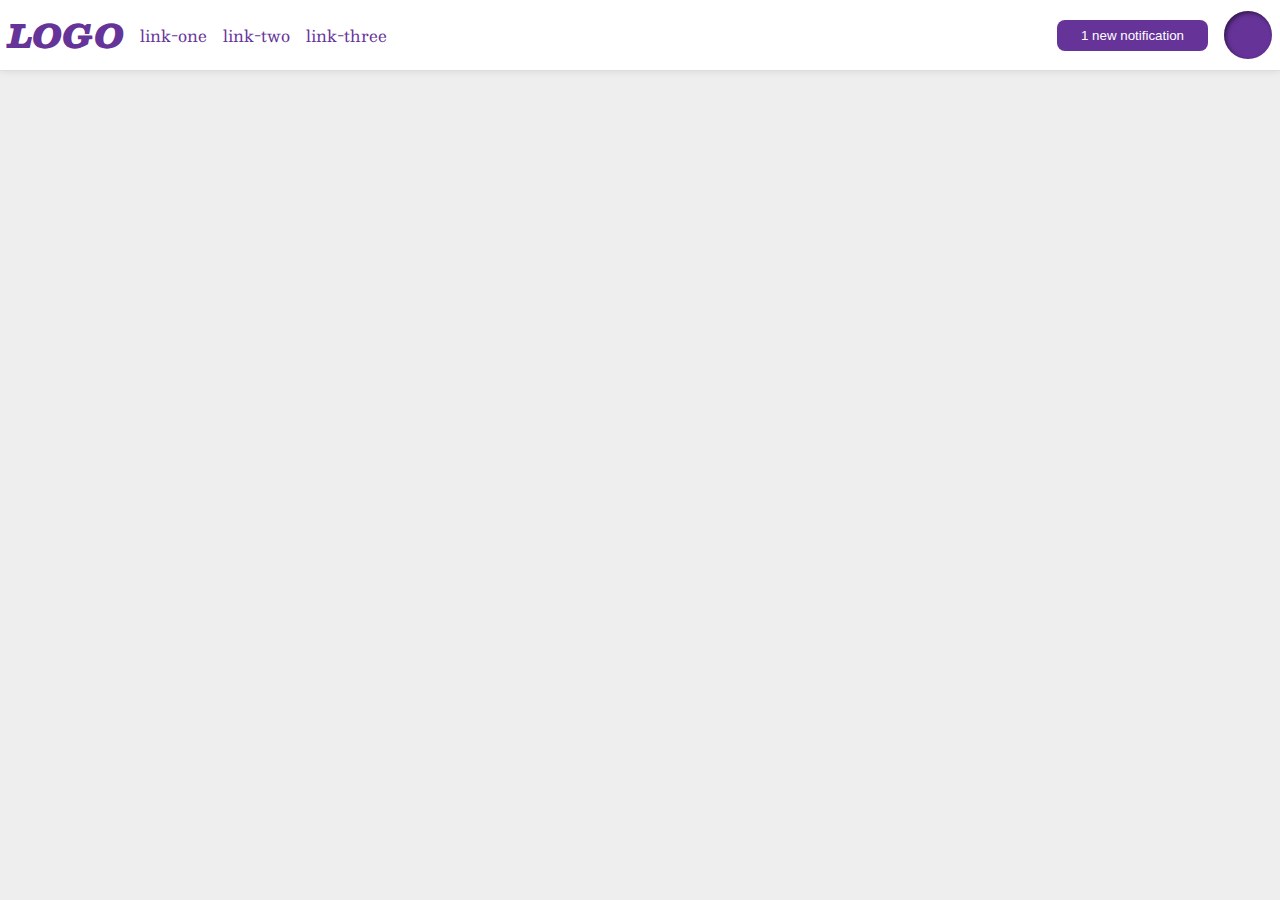
<file: flex/03-flex-header-2/index.html>
<!DOCTYPE html>
<html lang="en">
  <head>
    <meta charset="UTF-8">
    <meta http-equiv="X-UA-Compatible" content="IE=edge">
    <meta name="viewport" content="width=device-width, initial-scale=1.0">
    <title>Flex Header 2</title>
    <link rel="stylesheet" href="style.css">
  </head>
  <body>
    <div class="header">
      <div class="left-items">
        <div class="logo">
          LOGO
        </div>
        <ul class="links">
          <li><a href="google.com">link-one</a></li>
          <li><a href="google.com">link-two</a></li>
          <li><a href="google.com">link-three</a></li>
        </ul>
      </div>
      <div class="right-items">
        <button class="notifications">
          1 new notification
        </button>
        <div class="profile-image"></div>
      </div>
      </div>
  </body>
</html>
</file>
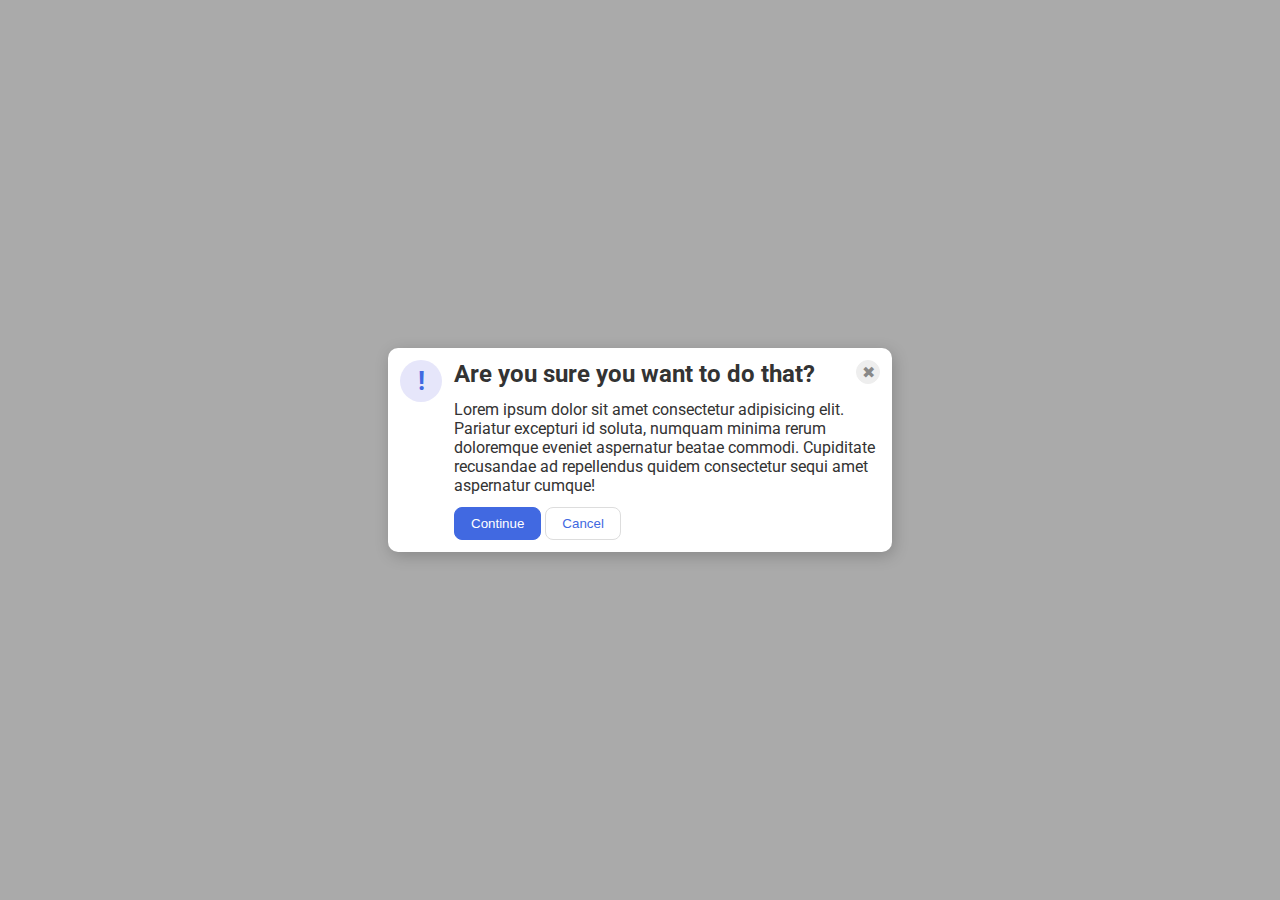
<file: flex/05-flex-modal/index.html>
<!DOCTYPE html>
<html lang="en">
  <head>
    <meta charset="UTF-8">
    <meta http-equiv="X-UA-Compatible" content="IE=edge">
    <meta name="viewport" content="width=device-width, initial-scale=1.0">
    <link rel="stylesheet" href="style.css">
    <title>Modal</title>
  </head>
  <body>
    <div class="modal">
      <div class="icon">!</div>
      <div class="contents">
        <div class="header-and-button">
          <div class="header">Are you sure you want to do that?</div>
          <button class="close-button">✖</button>
        </div>
        <div class="text">Lorem ipsum dolor sit amet consectetur adipisicing elit. Pariatur excepturi id soluta, numquam minima rerum doloremque eveniet aspernatur beatae commodi. Cupiditate recusandae ad repellendus quidem consectetur sequi amet aspernatur cumque!</div>
        <div class="buttons">
          <button class="continue">Continue</button>
          <button class="cancel">Cancel</button>
        </div>
      </div>
    </div>
  </body>
</html>
</file>
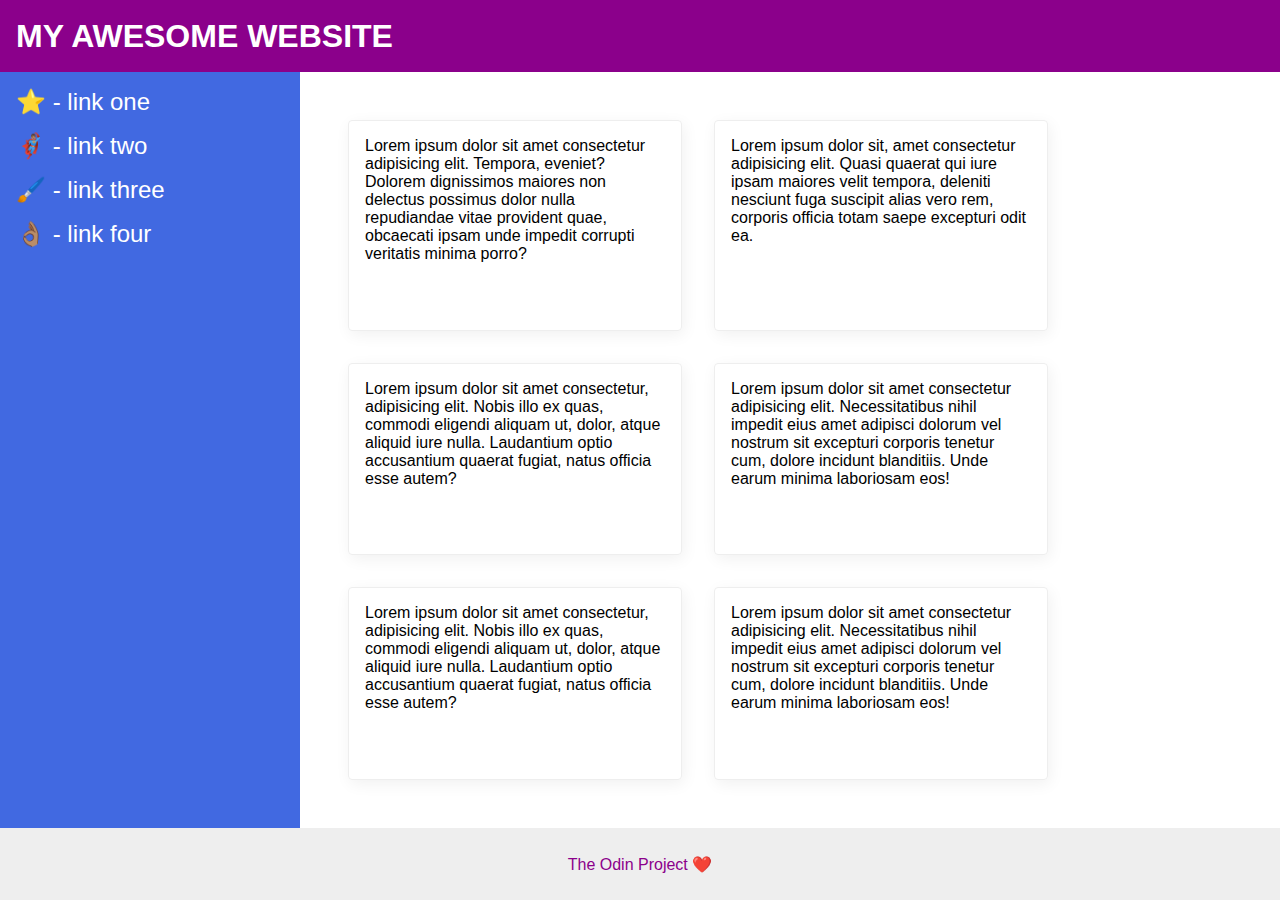
<file: flex/07-flex-layout-2/index.html>
<!DOCTYPE html>
<html lang="en">
  <head>
    <meta charset="UTF-8">
    <meta http-equiv="X-UA-Compatible" content="IE=edge">
    <meta name="viewport" content="width=device-width, initial-scale=1.0">
    <title>The Holy Grail</title>
    <link rel="stylesheet" href="style.css">
  </head>
  <body>
    <div class="header">
      MY AWESOME WEBSITE
    </div>
    
    <div class="sidebar-and-cards">
      <div class="sidebar">
        <ul>
          <li><a href="#">⭐ - link one</a></li>
          <li><a href="#">🦸🏽‍♂️ - link two</a></li>
          <li><a href="#">🖌️ - link three</a></li>
          <li><a href="#">👌🏽 - link four</a></li>
        </ul>
      </div>
  
      <div class="cards">
        <div class="card">Lorem ipsum dolor sit amet consectetur adipisicing elit. Tempora, eveniet? Dolorem dignissimos maiores non delectus possimus dolor nulla repudiandae vitae provident quae, obcaecati ipsam unde impedit corrupti veritatis minima porro?</div>
        <div class="card">Lorem ipsum dolor sit, amet consectetur adipisicing elit. Quasi quaerat qui iure ipsam maiores velit tempora, deleniti nesciunt fuga suscipit alias vero rem, corporis officia totam saepe excepturi odit ea.</div>
        <div class="card">Lorem ipsum dolor sit amet consectetur, adipisicing elit. Nobis illo ex quas, commodi eligendi aliquam ut, dolor, atque aliquid iure nulla. Laudantium optio accusantium quaerat fugiat, natus officia esse autem?</div>
        <div class="card">Lorem ipsum dolor sit amet consectetur adipisicing elit. Necessitatibus nihil impedit eius amet adipisci dolorum vel nostrum sit excepturi corporis tenetur cum, dolore incidunt blanditiis. Unde earum minima laboriosam eos!</div>
        <div class="card">Lorem ipsum dolor sit amet consectetur, adipisicing elit. Nobis illo ex quas, commodi eligendi aliquam ut, dolor, atque aliquid iure nulla. Laudantium optio accusantium quaerat fugiat, natus officia esse autem?</div>
        <div class="card">Lorem ipsum dolor sit amet consectetur adipisicing elit. Necessitatibus nihil impedit eius amet adipisci dolorum vel nostrum sit excepturi corporis tenetur cum, dolore incidunt blanditiis. Unde earum minima laboriosam eos!</div>
      </div>
    </div>
    
    <div class="footer">
      The Odin Project ❤️
    </div>
  </body>
</html>
</file>
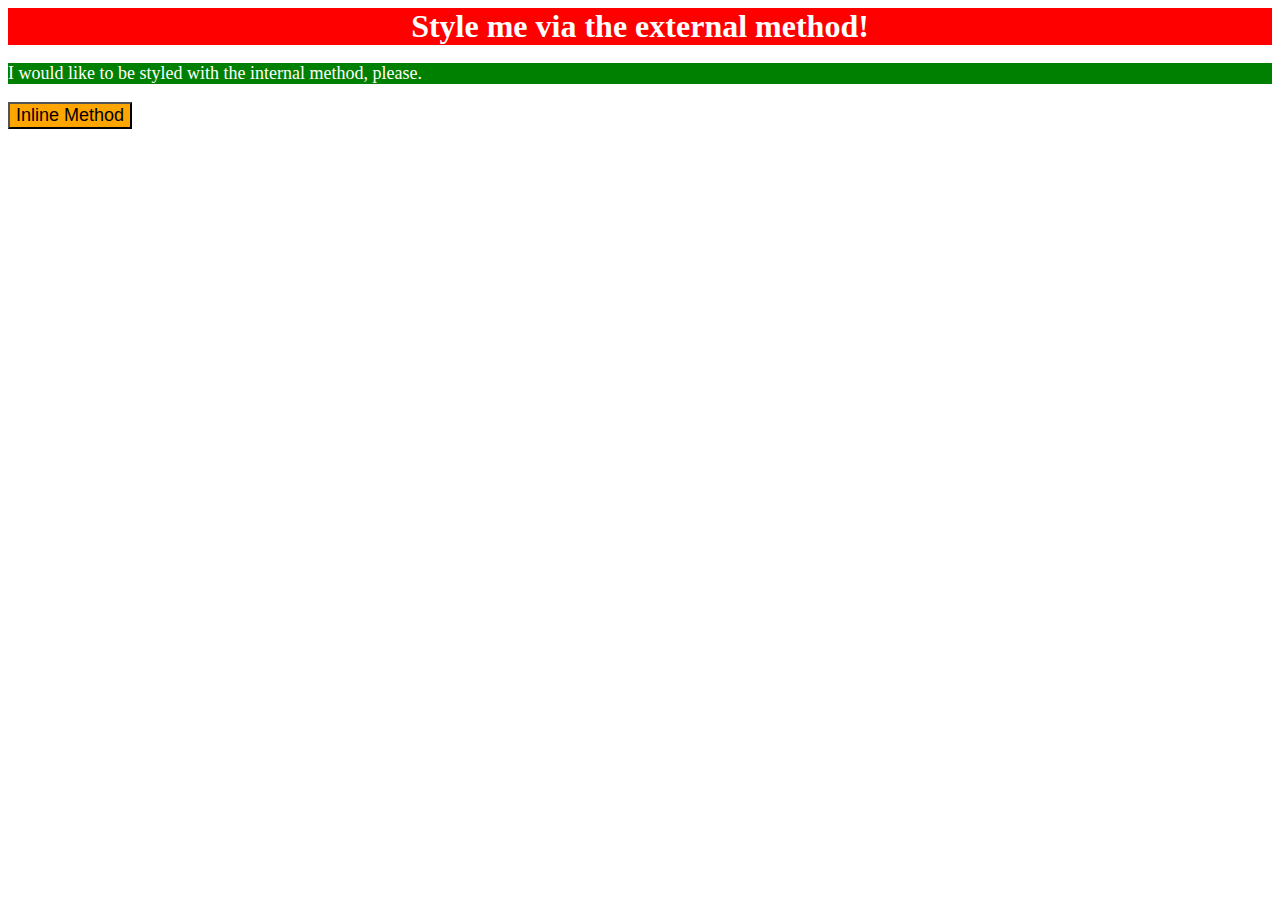
<file: foundations/01-css-methods/index.html>
<!DOCTYPE html>
<html lang="en">
  <head>
    <meta charset="UTF-8">
    <meta http-equiv="X-UA-Compatible" content="IE=edge">
    <meta name="viewport" content="width=device-width, initial-scale=1.0">
    <link rel="stylesheet" href="./style.css">
    <style>
      p {
        background-color: green;
        color: white;
        font-size: 18px;
      }
    </style>
    <title>Methods for Adding CSS</title>
  </head>
  <body>
    <div>Style me via the external method!</div>
    <p>I would like to be styled with the internal method, please.</p>
    <button style="background-color: orange; font-size: 18px;">Inline Method</button>
  </body>
</html>
</file>
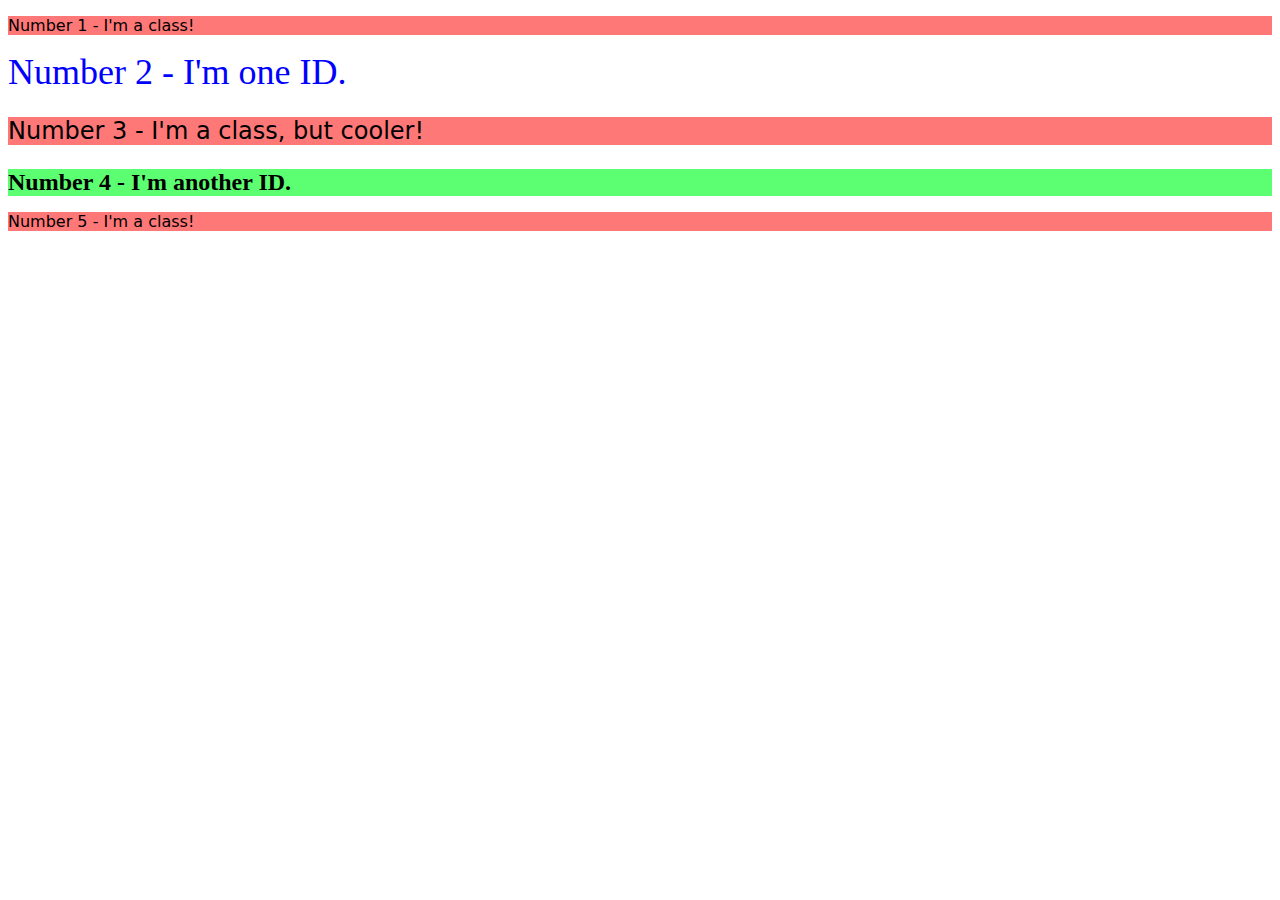
<file: foundations/02-class-id-selectors/index.html>
<!DOCTYPE html>
<html lang="en">
  <head>
    <meta charset="UTF-8">
    <meta http-equiv="X-UA-Compatible" content="IE=edge">
    <meta name="viewport" content="width=device-width, initial-scale=1.0">
    <title>Class and ID Selectors</title>
    <link rel="stylesheet" href="style.css">
  </head>
  <body>
    <p class="odd">Number 1 - I'm a class!</p>
    <div id="two">Number 2 - I'm one ID.</div>
    <p class="odd bigger-font">Number 3 - I'm a class, but cooler!</p>
    <div id="four">Number 4 - I'm another ID.</div>
    <p class="odd">Number 5 - I'm a class!</p>
  </body>
</html>
</file>
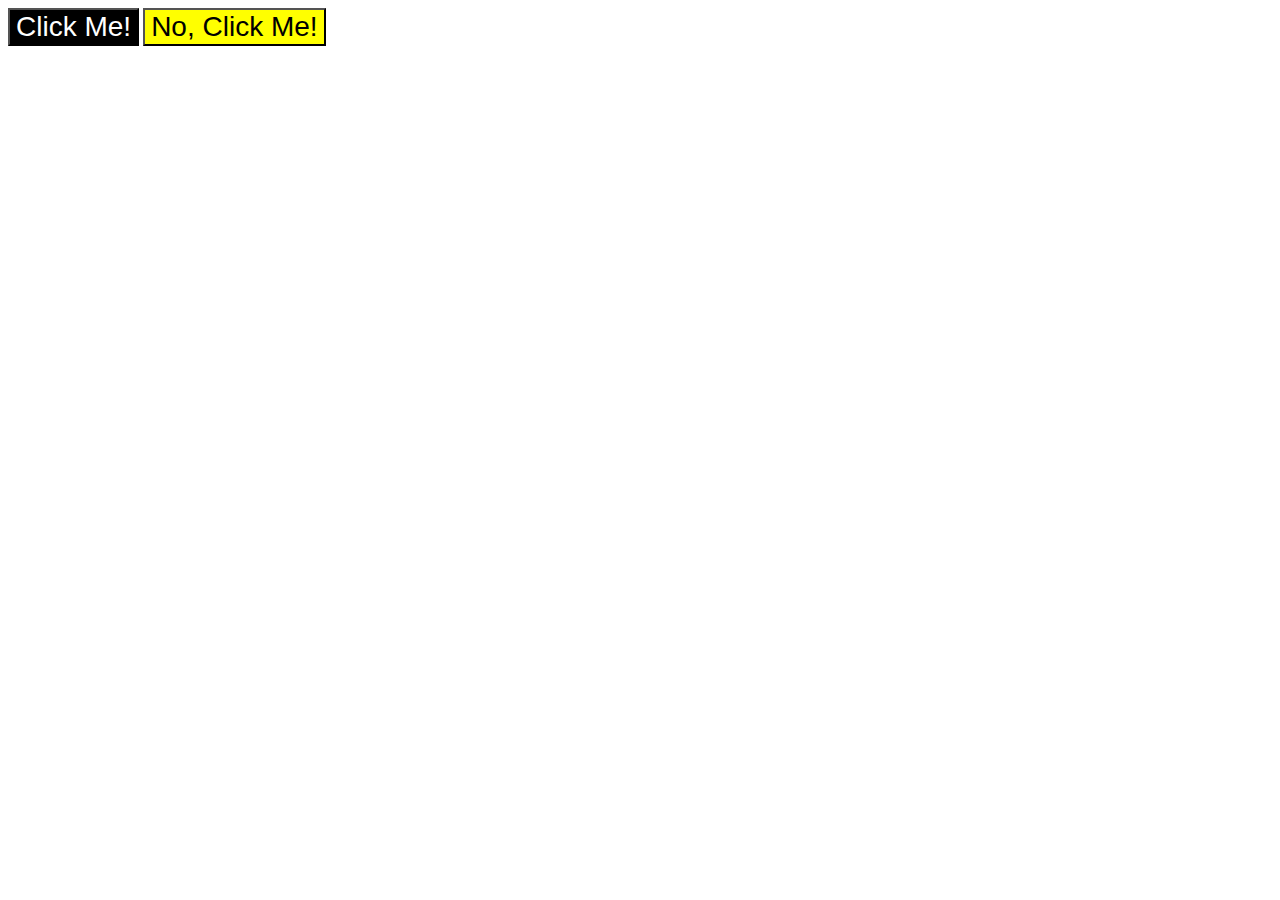
<file: foundations/03-grouping-selectors/index.html>
<!DOCTYPE html>
<html lang="en">
  <head>
    <meta charset="UTF-8">
    <meta http-equiv="X-UA-Compatible" content="IE=edge">
    <meta name="viewport" content="width=device-width, initial-scale=1.0">
    <title>Grouping Selectors</title>
    <link rel="stylesheet" href="style.css">
  </head>
  <body>
    <button class="one">Click Me!</button>
    <button class="two">No, Click Me!</button>
  </body>
</html>
</file>
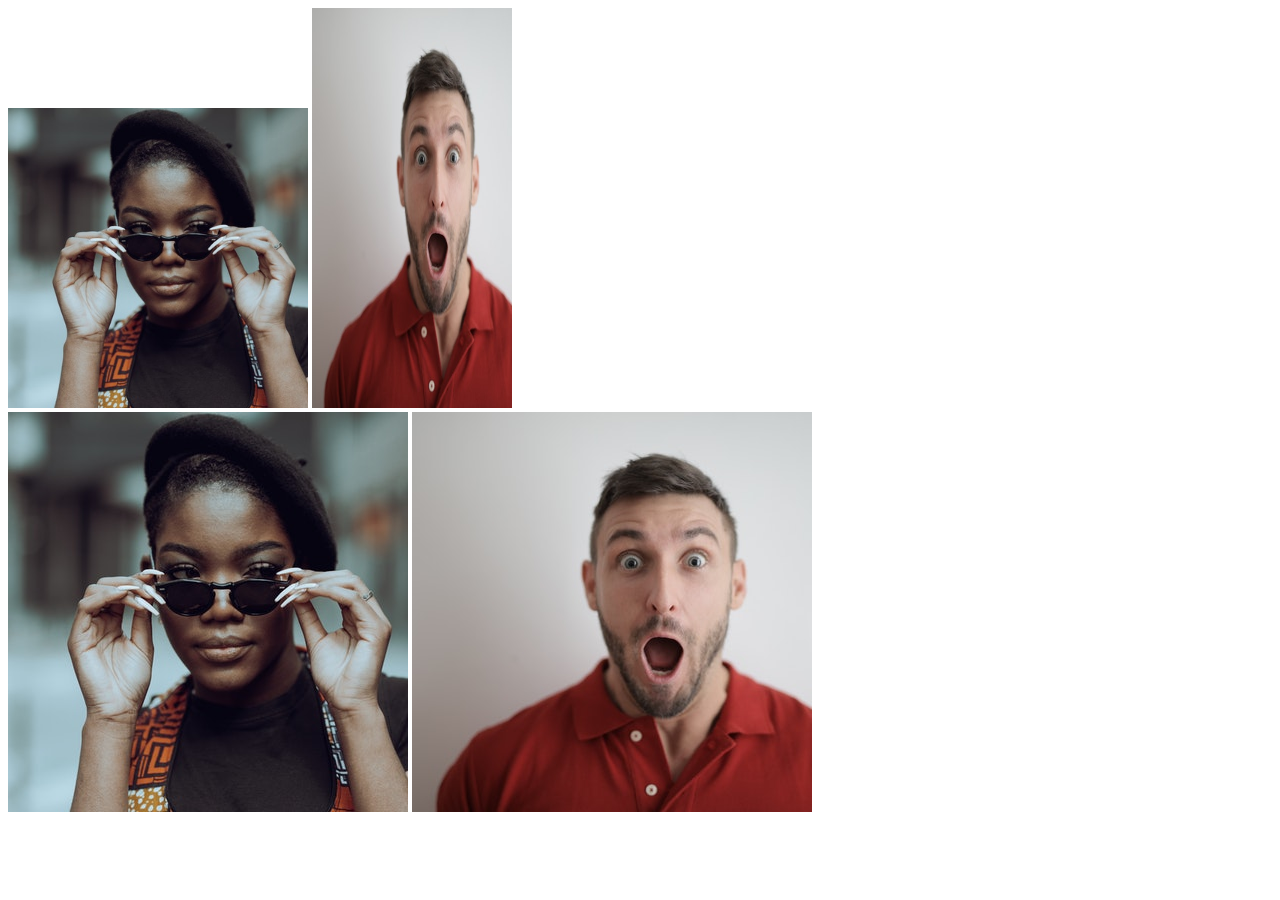
<file: foundations/04-chaining-selectors/index.html>
<!DOCTYPE html>
<html lang="en">
  <head>
    <meta charset="UTF-8">
    <meta http-equiv="X-UA-Compatible" content="IE=edge">
    <meta name="viewport" content="width=device-width, initial-scale=1.0">
    <title>Chaining Selectors</title>
    <link rel="stylesheet" href="style.css">
  </head>
  <body>
    <!-- Check image source path. Review Foundations lesson - Links and Images -->
    <!-- Use the classes BELOW this line -->
    <div>
      <img class="avatar proportioned" src="./images/woman.jpg" alt="Woman with glasses">
      <img class="avatar distorted" src="./images/man.jpg" alt="Man with surprised expression">
    </div>
    <!-- Use the classes ABOVE this line -->
    <div>
      <img class="original proportioned" src="./images/woman.jpg" alt="Woman with glasses">
      <img class="original distorted" src="./images/man.jpg" alt="Man with surprised expression">
    </div>
  </body>
</html>
</file>
<file: flex/03-flex-header-2/style.css>
/* this is some magical font-importing.  
you'll learn about it later. */
@import url('https://fonts.googleapis.com/css2?family=Besley:ital,wght@0,400;1,900&display=swap');

body {
  margin: 0;
  background: #eee;
  font-family: Besley, serif;
}

.header,
.left-items,
.right-items,
.links {
  display: flex;
  align-items: center;
}

.left-items,
.right-items,
.links {
  gap: 16px;
}

.header {
  background: white;
  border-bottom: 1px solid #ddd;
  box-shadow: 0 0 8px rgba(0,0,0,.1);
  padding: 8px;
  justify-content: space-between;
}

.profile-image {
  background: rebeccapurple;
  box-shadow: inset 2px 2px 4px rgba(0,0,0,.5);
  border-radius: 50%;
  width: 48px;
  height: 48px;
}

.logo {
  color: rebeccapurple;
  font-size: 32px;
  font-weight: 900;
  font-style: italic;
}

button {
  border: none;
  border-radius: 8px;
  background: rebeccapurple;
  color: white;
  padding: 8px 24px;
}

a {
  /* this removes the line under our links */
  text-decoration: none;
  color: rebeccapurple;
}

ul {
  list-style-type: none;
  padding: 0;
  margin: 0;
}
</file>
<file: flex/05-flex-modal/style.css>
@import url('https://fonts.googleapis.com/css2?family=Roboto:wght@400;700&display=swap');

html, body {
  height: 100%;
}

body {
  font-family: Roboto, sans-serif;
  margin: 0;
  background: #aaa;
  color: #333;
  /* I'll give you this one for free lol */
  display: flex;
  align-items: center;
  justify-content: center;
}

.modal {
  background: white;
  width: 480px;
  border-radius: 10px;
  box-shadow: 2px 4px 16px rgba(0,0,0,.2);
  padding: 12px;
  display: flex;
  gap: 12px;
}

.icon {
  color: royalblue;
  font-size: 26px;
  font-weight: 700;
  background: lavender;
  width: 42px;
  height: 42px;
  border-radius: 50%;
  display: flex;
  align-items: center;
  justify-content: center;
  flex-shrink: 0;
}

.close-button {
  background: #eee;
  border-radius: 50%;
  color: #888;
  font-weight: 400;
  font-size: 16px;
  height: 24px;
  width: 24px;
  display: flex;
  align-items: center;
  justify-content: center;
  border: 1px solid #eee;
  padding: 0;
}

button {
  cursor: pointer;
  padding: 8px 16px;
  border-radius: 8px;
}

button.continue {
  background: royalblue;
  border: 1px solid royalblue;
  color: white;
}

button.cancel {
  background: white;
  border: 1px solid #ddd;
  color: royalblue;
}

.header {
  font-weight: bold;
  font-size: 24px;
}

.header-and-button {
  display: flex;
  justify-content: space-between;
}

.contents {
  display: flex;
  flex-direction: column;
  gap: 12px;
}
</file>
<file: flex/07-flex-layout-2/style.css>
body {
  font-family: -apple-system, BlinkMacSystemFont, 'Segoe UI', Roboto, Oxygen, Ubuntu, Cantarell, 'Open Sans', 'Helvetica Neue', sans-serif;
  margin: 0;
  min-height: 100vh;
  display: flex;
  flex-direction: column;
}

.header {
  height: 72px;
  background: darkmagenta;
  color: white;
  font-size: 32px;
  font-weight: 900;
  padding: 0 16px;
  display: flex;
  align-items: center;
}

.footer {
  height: 72px;
  background: #eee;
  color: darkmagenta;
  display: flex;
  justify-content: center;
  align-items: center;
}

.sidebar {
  width: 300px;
  background: royalblue;
  box-sizing: border-box;
  padding: 16px;
  flex-shrink: 0;
}

.card {
  border: 1px solid #eee;
  box-shadow: 2px 4px 16px rgba(0,0,0,.06);
  border-radius: 4px;
  width: 300px;
  padding: 16px;
  margin: 16px;
}

.cards {
  padding: 32px;
  display: flex;
  flex-wrap: wrap;
}

.sidebar-and-cards {
  display: flex;
  flex: 1;
}

a {
  color: white;
  text-decoration: none;
  font-size: 24px;
}

ul {
  list-style-type: none;
  margin: 0;
  padding: 0;
}

li {
  margin-bottom: 16px;
}
</file>
<file: foundations/01-css-methods/style.css>
div {
    background-color: red;
    color: white;
    font-size: 32px;
    text-align: center;
    font-weight: bold;
}
</file>
<file: foundations/02-class-id-selectors/style.css>
.odd {
    background-color: rgb(255, 120, 120);
    font-family: Verdana, "DejaVu Sans", sans-serif;
}

.bigger-font {
    font-size: 24px;
}

#two {
    color: rgb(0, 0, 255);
    font-size: 36px;
}

#four {
    background-color: rgb(91, 255, 113);
    font-size: 24px;
    font-weight: bold;
}
</file>
<file: foundations/03-grouping-selectors/style.css>
.one,
.two {
    font-size: 28px;
    font-family: Helvetica, "Times New Roman", sans-serif;
}

.one {
    background-color: black;
    color: white;
}

.two {
    background-color: yellow;
}
</file>
<file: foundations/04-chaining-selectors/style.css>
/* Add CSS Styling */
.avatar.proportioned {
    width: 300px;
    height: auto;
}

.avatar.distorted {
    width: 200px;
    height: 400px;
}
</file>
